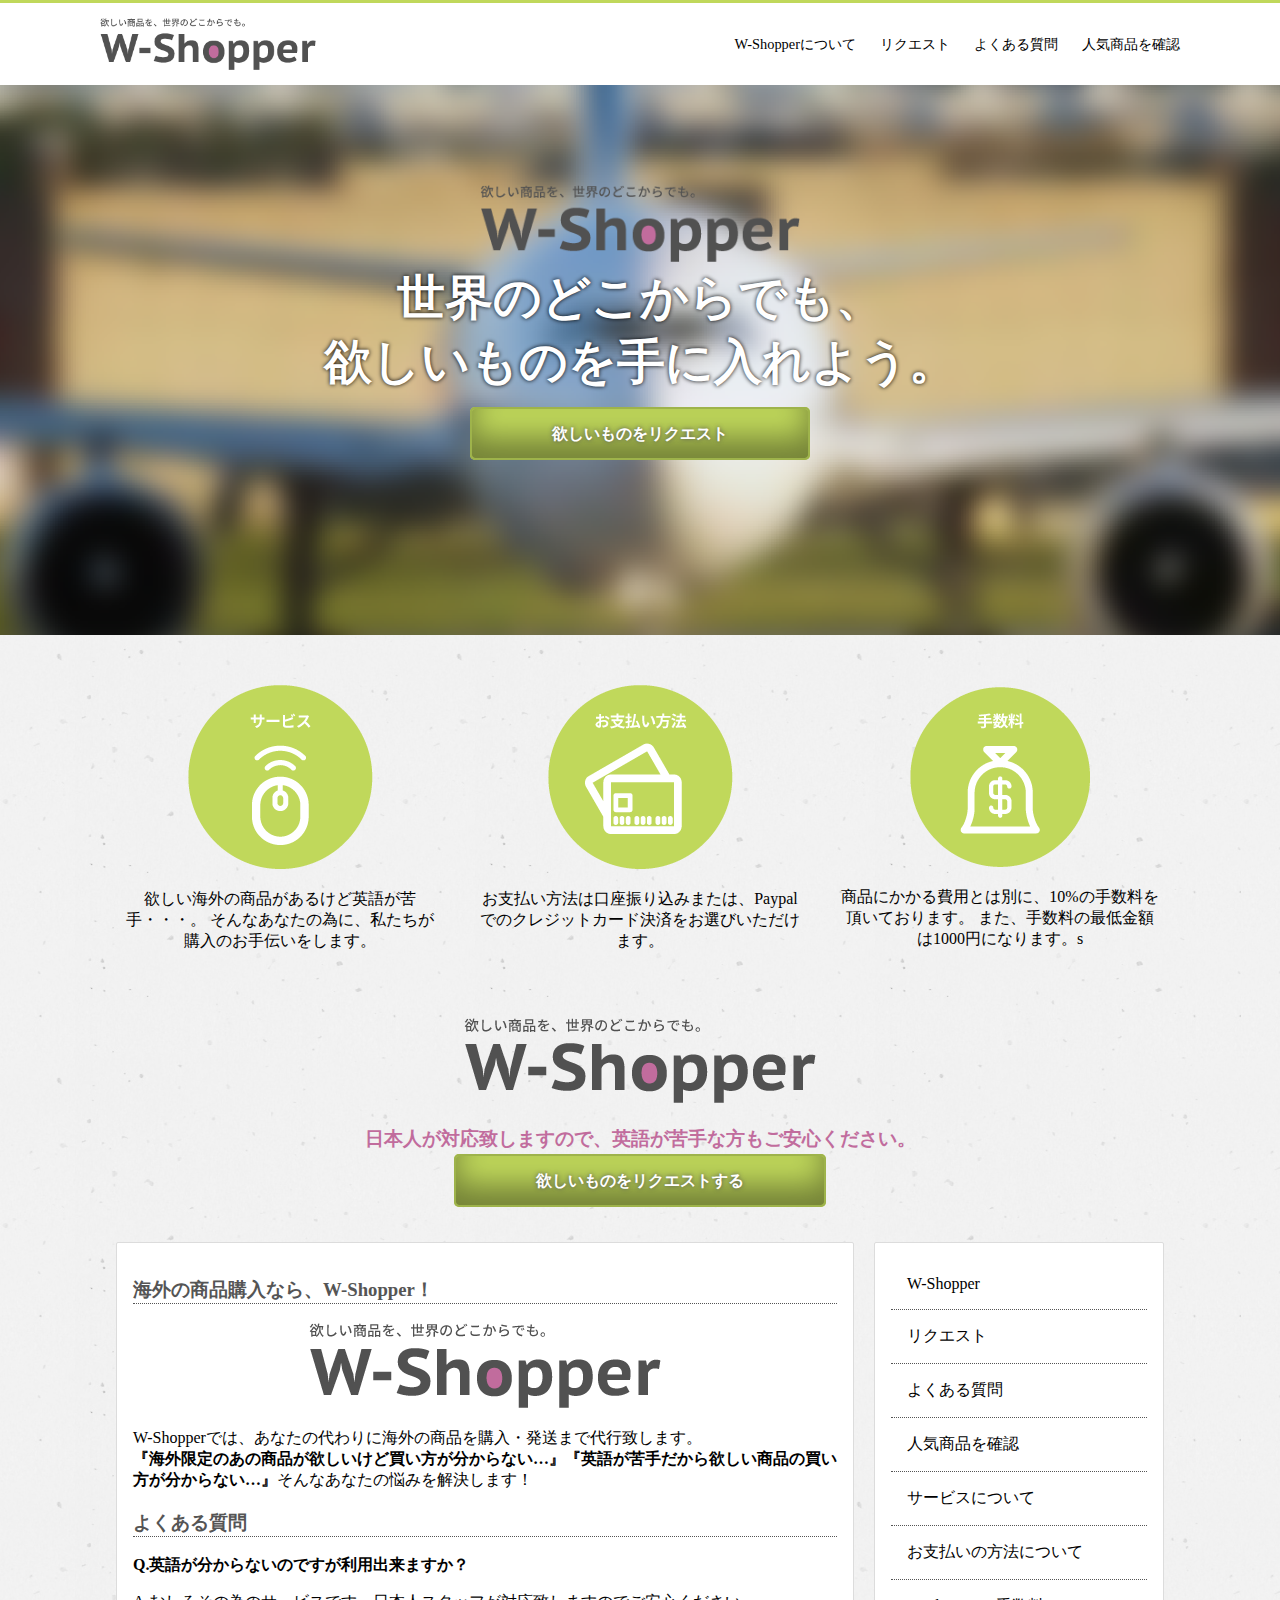
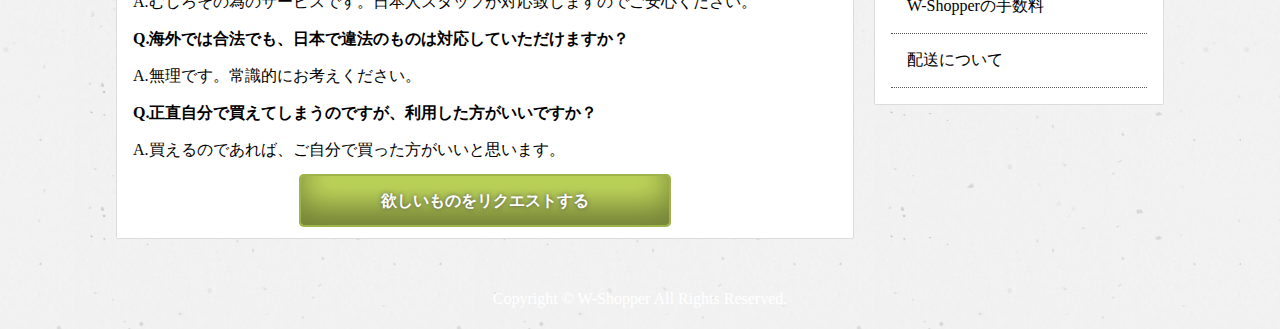
<file: index.html>
<!DOCTYPE html>
<html lang="ja">
<head>
    <meta charset="UTF-8">
    <meta name="viewport" content="width=device-width, initial-scale=1.0">
    <title>W-Shopper</title>
    <link rel="stylesheet" href="index.css">
</head>

<body>
    <div class="space"></div>
    <header>
        <img src="w_logo_l.png" alt="W-Shopper">
        <div class="memu">
            <a href="">W-Shopperについて</a>
            <a href="">リクエスト</a>
            <a href="">よくある質問</a>
            <a href="">人気商品を確認</a>
        </div>
    </header>

    <main>
        <div class="eyeCatch">
            <div class="eyeCatchInner">
                <img src="w_logo_l.png" alt="W-Shopper">
                <h1>世界のどこからでも、
                    <br>欲しいものを手に入れよう。
                </h1>
                <a class="requset" href="">欲しいものをリクエスト</a>
            </div>
        </div>

        <div class="contants">
            <div class="contant">
                <a href=""><img src="service_off.png" alt="サービス"></a>
                <p>欲しい海外の商品があるけど英語が苦手・・・。 そんなあなたの為に、私たちが購入のお手伝いをします。</p>
            </div>

            <div class="contant">
                <a href=""><img src="payment_off.png" alt="支払い方法"></a>
                <p>お支払い方法は口座振り込みまたは、Paypalでのクレジットカード決済をお選びいただけます。</p>
            </div>

            <div class="contant">
                <a href=""><img src="charge_off.png" alt="手数料"></a>
                <p>商品にかかる費用とは別に、10%の手数料を頂いております。 また、手数料の最低金額は1000円になります。s</p>
            </div>
        </div>

        <div class="coment">
            <img src="w_logo_l.png" alt="W-Shopper">
            <h3>日本人が対応致しますので、英語が苦手な方もご安心ください。</h3>
            <a class="requset" href="">欲しいものをリクエストする</a>
        </div>
        

        <div class="container">
            <div class="info">
                <h3>海外の商品購入なら、W-Shopper！</h3>
                <img src="w_logo_l.png" alt="W-Shopper">
                <p>W-Shopperでは、あなたの代わりに海外の商品を購入・発送まで代行致します。
                    <br><span>『海外限定のあの商品が欲しいけど買い方が分からない…』『英語が苦手だから欲しい商品の買い方が分からない…』</span>そんなあなたの悩みを解決します！
                </p>

                <div class="FAQ">
                    <h3>よくある質問</h3>
                    <p class="question">Q.英語が分からないのですが利用出来ますか？</p>
                    <p>A.むしろその為のサービスです。日本人スタッフが対応致しますのでご安心ください。</p>

                    <p class="question">Q.海外では合法でも、日本で違法のものは対応していただけますか？</p>
                    <p>A.無理です。常識的にお考えください。</p>

                    <p class="question">Q.正直自分で買えてしまうのですが、利用した方がいいですか？</p>
                    <p>A.買えるのであれば、ご自分で買った方がいいと思います。</p>
                </div>
                
                <div class="btn">
                    <a class="requset" href="">欲しいものをリクエストする</a>
                </div>
            </div>

            <div class="sideMenu">
                <a href="">W-Shopper</a>
                <a href="">リクエスト</a>
                <a href="">よくある質問</a>
                <a href="">人気商品を確認</a>
                <a href="">サービスについて</a>
                <a href="">お支払いの方法について</a>
                <a href="">W-Shopperの手数料</a>
                <a href="">配送について</a>
            </div>
        </div>

        <footer>
            <p>Copyright © W-Shopper All Rights Reserved.</p>
        </footer>
    </main>
</body>
</html>
</file>
<file: index.css>
@charset "utf-8";

body {
    font-family: "kozuka-gothic-pr6n, sans-serif";
    margin: 0 auto;
    padding: 0;
    text-align: center;
}

a{
    text-decoration: none;
    color:black;
}

li{
    list-style: none;
}

/* ヘッダー */
.space{
    background-color:#C0D85B;
    height: 3px;
}

header{
    margin: 15px 100px 15px 100px;
    display: flex;
    justify-content: space-between;
    align-items: center;
}

header img{
    width: 20%;
}

.menu{
    display: flex;
    justify-content: space-around;
}

header a{
    margin-left: 20px;
    font-size: .9em;
}

header a:hover{
    color: #C0D85B;
}

/* メイン */
main{
    background: url(paper_bg.jpg);
}

.requset{
    display: inline;
    background-color: #C0D85B;
    color: white;
    font-weight: bolder;
    border-radius: 5px;
    width: 400px;
    padding: 1em 5em;
    border: 2px solid #9eb34b;
    text-shadow: 0px 0px 4px #555;
    box-shadow: 0px -20px 30px 0px rgba(0,0,0,0.4) inset;
}

.requset:hover{
    box-shadow: 0px 20px 30px 0px rgba(0,0,0,0.4) inset;
}

.eyeCatch{
    background: url(eye_bg.png);
    text-align: center;
    height: 450px;
    background-size: cover;
	background-repeat: no-repeat;
    color: white;
    padding-block-start: 100px;
}

.eyeCatch img{
    width: 25%;
}

h1{
    text-shadow: 0px 0px 4px black;
    font-size: 300%;
    margin:0 0 30px 0;
}

/* サービス紹介 */
.contants{
    display: flex;
    justify-content: center;
    margin: 50px auto;
}

.contant{
    width: 25%;
    margin: auto 20px;
}

.contant a:hover{
    opacity: 0.5;
}

h3{
    color: #C16C9D;
}

/* Q&A */
.container{
    display: flex;
    justify-content: center;
    align-items: flex-start;
    margin: 50px 0 30px 0;
}

.info, .sideMenu{
    border: 1px solid #dcdcdc;
    border-radius: 2px;
    background: white;
    margin: 0 10px;
    padding: 1em;
}

.info{
    width: 55%;
    padding: 1em;
}

.info span{
    font-weight: bold;
}

.info h3{
    color: #555;
    border-bottom: 1px dotted #555;
    text-align: left;
}

.question{
    font-weight: bold;
}

.info p{
    text-align: left;
}

.FAQ{
    margin-bottom: 30px;
}

.btn{
    margin: 10px;
}

/* サイドメニュー */
.sideMenu{
    width: 20%;
    display: flex;
    flex-direction: column;
    text-align: left;
}

.sideMenu a{
    border-bottom: 1px dotted #555;
    padding: 1em;
}

footer{
    color: white;
    margin: 0;
    padding: 5px;
}


/* スマホ */
@media only screen and (max-width: 420px){

    /*  ヘッダー */
    .space{
        height: 1px;
    }

    header{
        margin: 0 5px;
    }

    header a{
        font-size: .1em;
        margin-left: 3px;
    }

    /* メイン */
    .eyeCatch{
        height: 200px;
    }

    h1{
        text-shadow: 0px 0px 4px black;
        font-size: 100%;
        margin:0 0 1em 0;
    }

    .requset{
        font-size: 0.4em;
        border-radius: 5px;
        width: 15em;
        padding: 1em 3em;
        border: 2px solid #9eb34b;
        text-shadow: 0px 0px 4px #555;
        box-shadow: 0px -20px 30px 0px rgba(0,0,0,0.4) inset;
    }

    .eyeCatch{
        background: url(eye_bg.png);
        text-align: center;
        height: 10em;
        background-size: cover;
        background-repeat: no-repeat;
        color: white;
        padding-block-start: 2em;
    }

    .contants{
        align-items: flex-start;
        margin: 1em auto;
    }

    .contant{
        margin: 0 20px;
    }

    .contant img{
        width: 3em;
    }

    .contant p{
        font-size: .1em;
    }

    .coment{
        margin-bottom: 1em;
    }

    .coment img{
        width: 8em;
    }

    .coment h3{
        font-size: .1em;
        margin-bottom: 5em;
    }

    .container{
        margin: 2em 3em;
        font-size: .1em;
    }

    .info, .sideMenu{
        margin: 0 1em;
        padding: 1em;
    }

    .info{
        width: 60%;
    }

    .info img{
        width: 70em;
    }

    .info p{
        margin-bottom: 2em;
    }

    .btn{
        margin: 0 0 10px 0;
    }

    .sideMenu{
        width: 25%;
    }

    footer{
        font-size: .1em;
    }
}
</file>
